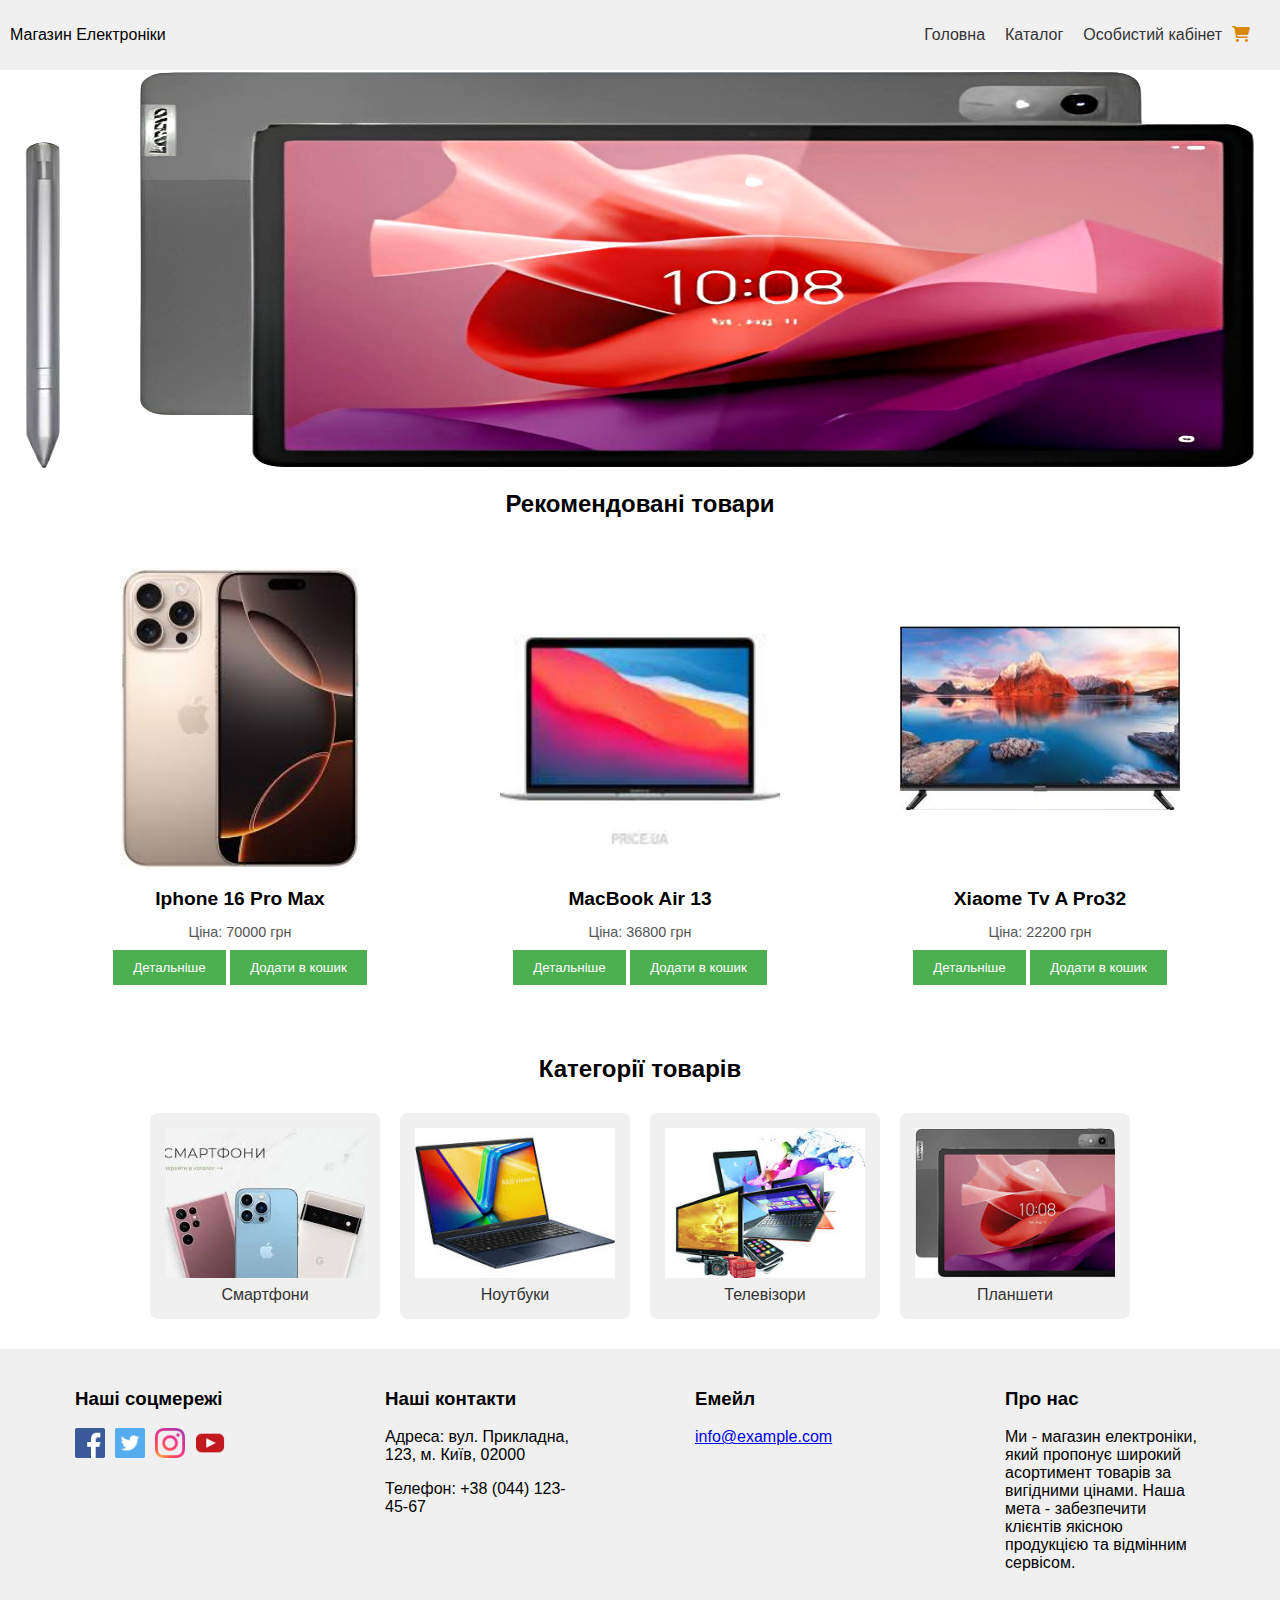
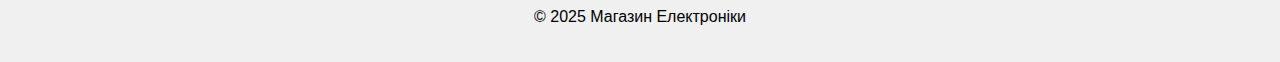
<file: index.html>
<!DOCTYPE html>
<html lang="uk">
<head>
    <meta charset="UTF-8">
    <meta name="viewport" content="width=device-width, initial-scale=1.0">
    <link rel="stylesheet" href="https://cdnjs.cloudflare.com/ajax/libs/font-awesome/6.0.0/css/all.min.css" integrity="sha512-9usAa10IRO0HhonpyAIVpjrylPvoDwiPUiKdWk5t3PyolY1cOd4DSE0Ga+ri4AuTroPR5aQvXU9xC6qOPnzFeg==" crossorigin="anonymous" referrerpolicy="no-referrer" />
    <title>Головна сторінка</title>
    <link rel="stylesheet" href="style.css">
</head>
<body>
    <header>
        <nav>
            <div class="logo">Магазин Електроніки</div>
            <div class="menu-toggle">&#9776;</div>
            <ul class="nav-links">
                <li><a href="index.html">Головна</a></li>
                <li><a href="catalog.html">Каталог</a></li>
                <li><a href="profile.html">Особистий кабінет</a></li>
                
              
                <a href="cart.html">
                    <i class="fas fa-shopping-cart"></i>
                </a>
            </ul>
           
        </nav>
        
    </header>
    <main>
        <section class="slider">
 <div class="slider-item">
                <picture>
                    <source srcset="images/lenov.jpg" media="(min-width: 1200px)">
                    <source srcset="images/lenov.jpg" media="(min-width: 768px)">
                    <img src="images/lenov.jpg" alt="Слайд 1">
                </picture>
            </div>
            <div class="slider-item">
                <picture>
                    <source srcset="images/slide2-large.jpg" media="(min-width: 1200px)">
                    <source srcset="images/slide2-medium.jpg" media="(min-width: 768px)">
                    <img src="images/slide2-small.jpg" alt="Слайд 2">
                </picture>
            </div>
            <div class="slider-item">
                <picture>
                    <source srcset="images/slide3-large.jpg" media="(min-width: 1200px)">
                    <source srcset="images/slide3-medium.jpg" media="(min-width: 768px)">
                    <img src="images/slide3-small.jpg" alt="Слайд 3">
                </picture>
            </div>
        </section>
        <section class="featured-products">
            <h2>Рекомендовані товари</h2>
            <div id="recommended-products" class="product-list"></div>
        </section>
        <div class="category-list">
            <h2>Категорії товарів</h2>
            <div class="category-items">
                <a href="catalog.html?category=smartphone">
                    <img src="images/smartphone-category.jpg" alt="Смартфони">
                    <span>Смартфони</span>
                </a>
                <a href="catalog.html?category=laptop">
                    <img src="images/laptop-category.jpg" alt="Ноутбуки">
                    <span>Ноутбуки</span>
                </a>
                <a href="catalog.html?category=tv">
                    <img src="images/tv-category.jpg" alt="Телевізори">
                    <span>Телевізори</span>
                </a>
                <a href="catalog.html?category=tvs">
                    <img src="images/lenovo.jpg" alt="Планшет">
                    <span>Планшети</span>
                </a>
            </div>
        </div>
        <div id="product-details" class="product-details-modal">
            <div class="product-details-content">
                <span class="close-details">&times;</span>
                <div id="product-details-content-inner"></div>
            </div>
        </div>
    </main>
    <footer>
        <div class="footer-content">
            <div class="footer-section">
                <h3>Наші соцмережі</h3>
                <ul class="social-icons">
                    <li><a href="#"><img src="images/facebook.webp" alt="Facebook"></a></li>
                    <li><a href="#"><img src="images/twitter.webp" alt="Twitter"></a></li>
                    <li><a href="#"><img src="images/instagram.webp" alt="Instagram"></a></li>
                    <li><a href="#"><img src="images/youtube.webp" alt="YouTube"></a></li>
                </ul>
            </div>
            <div class="footer-section">
                <h3>Наші контакти</h3>
                <p>Адреса: вул. Прикладна, 123, м. Київ, 02000</p>
                <p>Телефон: +38 (044) 123-45-67</p>
            </div>
            <div class="footer-section">
                <h3>Емейл</h3>
                <p><a href="mailto:info@example.com">info@example.com</a></p>
            </div>
            <div class="footer-section">
                <h3>Про нас</h3>
                <p>Ми - магазин електроніки, який пропонує широкий асортимент товарів за вигідними цінами. Наша мета - забезпечити клієнтів якісною продукцією та відмінним сервісом.</p>
            </div>
        </div>
        <p>&copy; 2025 Магазин Електроніки</p>
    </footer>
    <script src="script.js"></script>
</body>
</html>
</file>
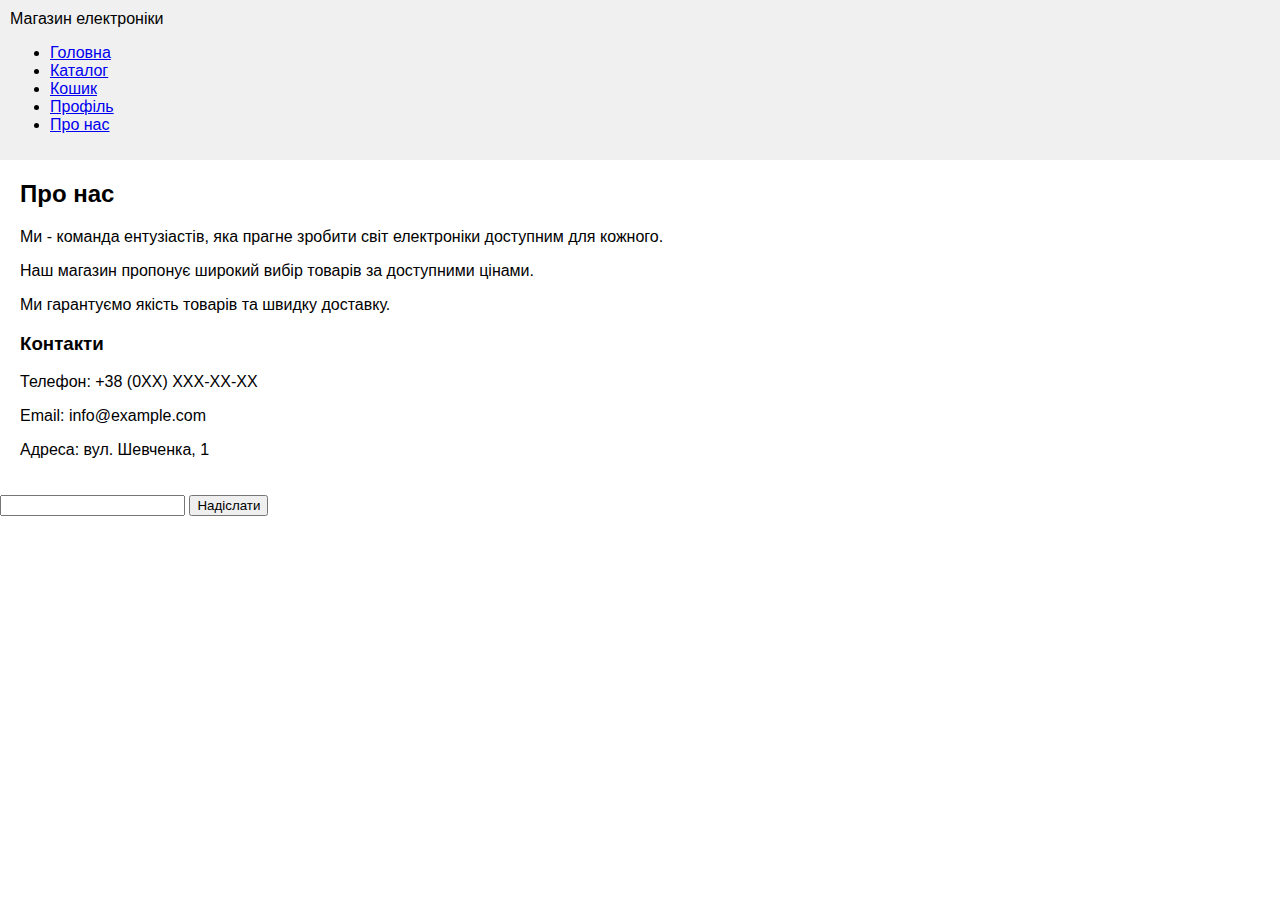
<file: about.html>
<!DOCTYPE html>
<html lang="uk">
<head>
    <meta charset="UTF-8">
    <meta name="viewport" content="width=device-width, initial-scale=1.0">
    <title>Про нас</title>
    <link rel="stylesheet" href="style.css">
</head>
<body>
    <header>
        <div class="logo">Магазин електроніки</div>
        <nav>
            <ul>
                <li><a href="index.html">Головна</a></li>
                <li><a href="catalog.html">Каталог</a></li>
                <li><a href="cart.html">Кошик</a></li>
                <li><a href="profile.html">Профіль</a></li>
                <li><a href="#">Про нас</a></li>
            </ul>
        </nav>
    </header>

    <main>
        <h2>Про нас</h2>
        <p>Ми - команда ентузіастів, яка прагне зробити світ електроніки доступним для кожного.</p>
        <p>Наш магазин пропонує широкий вибір товарів за доступними цінами.</p>
        <p>Ми гарантуємо якість товарів та швидку доставку.</p>

        <h3>Контакти</h3>
        <p>Телефон: +38 (0XX) XXX-XX-XX</p>
        <p>Email: info@example.com</p>
        <p>Адреса: вул. Шевченка, 1</p>
    </main>

    <div id="chat-container">
        <div id="chat-messages">
            </div>
        <input type="text" id="chat-input">
        <button id="send-message">Надіслати</button>
    </div>

    <script src="script.js"></script>
</body>
</html>
</file>
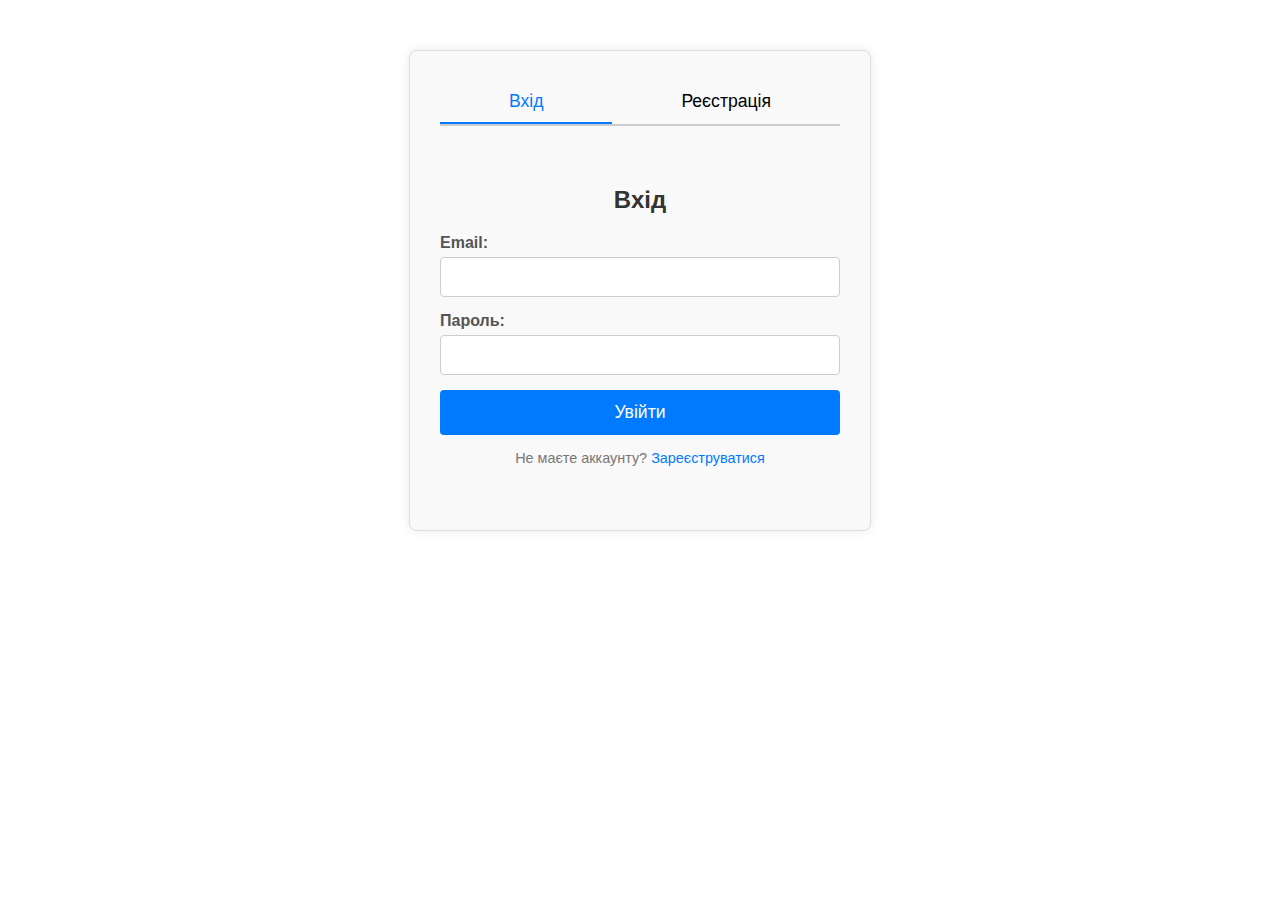
<file: auth.html>
<!DOCTYPE html>
<html lang="uk">
<head>
    <meta charset="UTF-8">
    <meta name="viewport" content="width=device-width, initial-scale=1.0">
    <title>Вхід / Реєстрація</title>
    <link rel="stylesheet" href="style.css">
    <link rel="stylesheet" href="auth.css">
</head>
<body>
    <div class="auth-container">
        <div class="auth-tabs">
            <button id="login-tab" class="active">Вхід</button>
            <button id="register-tab">Реєстрація</button>
        </div>

        <div class="auth-forms">
            <form id="login-form" class="active">
                <h2>Вхід</h2>
                <div class="form-group">
                    <label for="login-email">Email:</label>
                    <input type="email" id="login-email" name="login-email" required>
                </div>
                <div class="form-group">
                    <label for="login-password">Пароль:</label>
                    <input type="password" id="login-password" name="login-password" required>
                </div>
                <button type="submit" class="submit-button">Увійти</button>
                <p class="switch-link">Не маєте аккаунту? <a href="#" data-tab="register">Зареєструватися</a></p>
            </form>

            <form id="registration-form">
                <h2>Реєстрація</h2>
                <div class="form-group">
                    <label for="register-name">Ім'я:</label>
                    <input type="text" id="register-name" name="register-name" required>
                </div>
                <div class="form-group">
                    <label for="register-email">Email:</label>
                    <input type="email" id="register-email" name="register-email" required>
                </div>
                <div class="form-group">
                    <label for="register-password">Пароль:</label>
                    <input type="password" id="register-password" name="register-password" required>
                </div>
                <div class="form-group">
                    <label for="register-confirm-password">Підтвердіть пароль:</label>
                    <input type="password" id="register-confirm-password" name="register-confirm-password" required>
                    <div id="password-match-error" class="error-message" style="display: none; color: red;">Паролі не співпадають</div>
                </div>
                <button type="submit" class="submit-button">Зареєструватися</button>
                <p class="switch-link">Вже маєте аккаунт? <a href="#" data-tab="login">Увійти</a></p>
            </form>
        </div>
    </div>

    <script src="auth.js"></script>
</body>
</html>
</file>
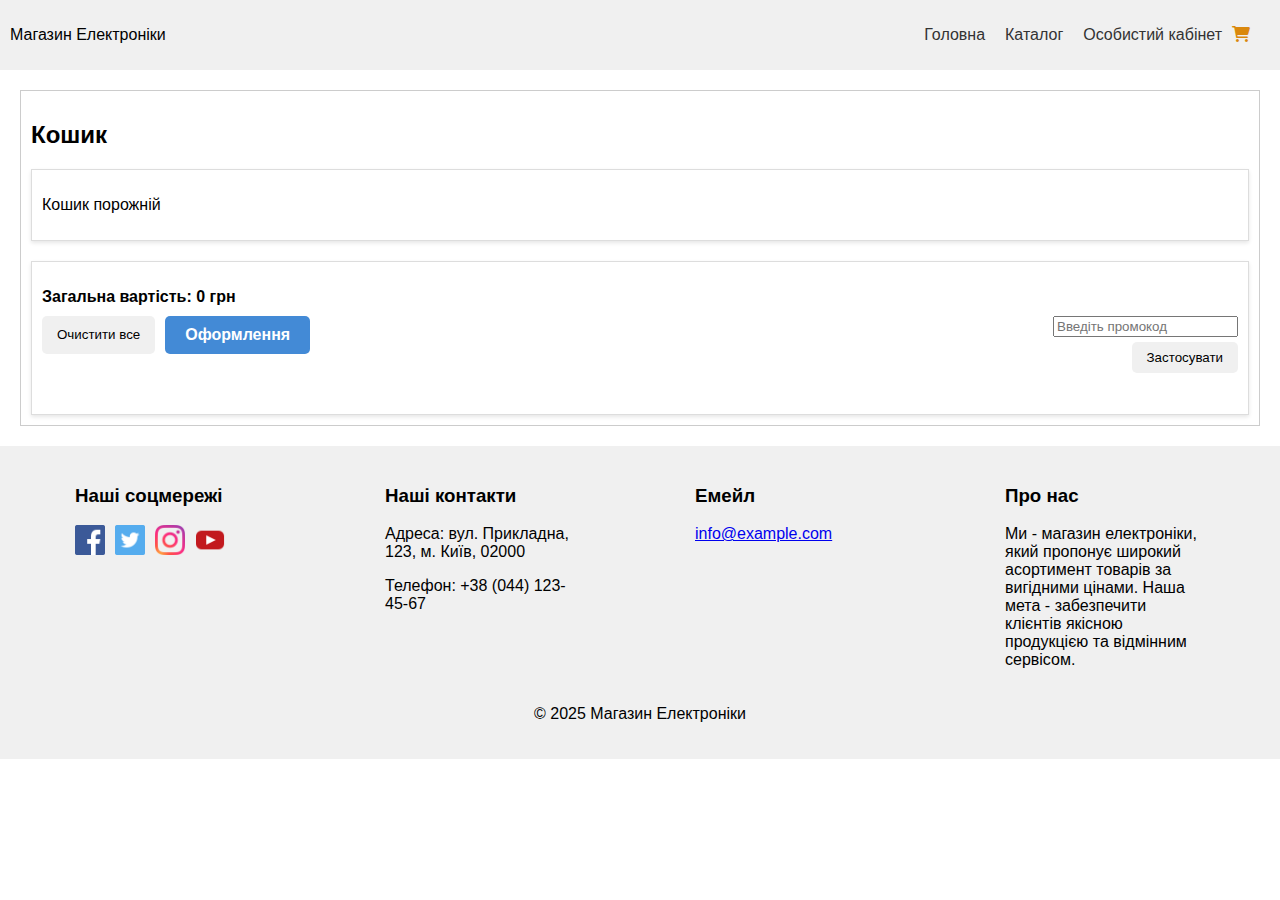
<file: cart.html>
<!DOCTYPE html>
<html lang="uk">
<head>
    <meta charset="UTF-8">
    <meta name="viewport" content="width=device-width, initial-scale=1.0">

    <title>Кошик</title>
    <link rel="stylesheet" href="style.css">  
    <link rel="stylesheet" href="https://cdnjs.cloudflare.com/ajax/libs/font-awesome/6.0.0/css/all.min.css" integrity="sha512-9usAa10IRO0HhonpyAIVpjrylPvoDwiPUiKdWk5t3PyolY1cOd4DSE0Ga+ri4AuTroPR5aQvXU9xC6qOPnzFeg==" crossorigin="anonymous" referrerpolicy="no-referrer" />

</head>
<body>
    <header>
        <nav>
            <div class="logo">Магазин Електроніки</div>
            <div class="menu-toggle">&#9776;</div>
            <ul class="nav-links">
                <li><a href="index.html">Головна</a></li>
                <li><a href="catalog.html">Каталог</a></li>
            
                <li><a href="profile.html">Особистий кабінет</a></li>
                <a href="cart.html">
                    <i class="fas fa-shopping-cart"></i>
                </a>
            </ul>
        </nav>
    </header>

    <main>
        <section class="cart">
            <h2>Кошик</h2>
            <div class="cart-items">
            </div>
        
            <div class="cart-total">
                <p>Загальна вартість: <span id="total-price">0</span> грн</p>
                <div style="display: flex; justify-content: space-between; align-items: flex-start;">
                    <div style="display: flex;">
                        <button class="clear-cart">Очистити все</button>
                        <a href="checkout.html" class="checkout checkout-button">Оформлення</a>
                    </div>
                    <div class="promo-code">
                        <input type="text" id="promo-code-input" placeholder="Введіть промокод">
                        <button id="apply-promo-code">Застосувати</button>
                        <p id="promo-code-message"></p>
                    </div>
                </div>
            </div>
        </section>
    </main>

    <footer>
        <div class="footer-content">
            <div class="footer-section">
                <h3>Наші соцмережі</h3>
                <ul class="social-icons">
                    <li><a href="#"><img src="images/facebook.webp" alt="Facebook"></a></li>
                    <li><a href="#"><img src="images/twitter.webp" alt="Twitter"></a></li>
                    <li><a href="#"><img src="images/instagram.webp" alt="Instagram"></a></li>
                    <li><a href="#"><img src="images/youtube.webp" alt="YouTube"></a></li>
                </ul>
            </div>
            <div class="footer-section">
                <h3>Наші контакти</h3>
                <p>Адреса: вул. Прикладна, 123, м. Київ, 02000</p>
                <p>Телефон: +38 (044) 123-45-67</p>
            </div>
            <div class="footer-section">
                <h3>Емейл</h3>
                <p><a href="mailto:info@example.com">info@example.com</a></p>
            </div>
            <div class="footer-section">
                <h3>Про нас</h3>
                <p>Ми - магазин електроніки, який пропонує широкий асортимент товарів за вигідними цінами. Наша мета - забезпечити клієнтів якісною продукцією та відмінним сервісом.</p>
            </div>
        </div>
        <p>&copy; 2025 Магазин Електроніки</p>
    </footer>


    <script src="cart.js"></script>
</body>
</html>
</file>
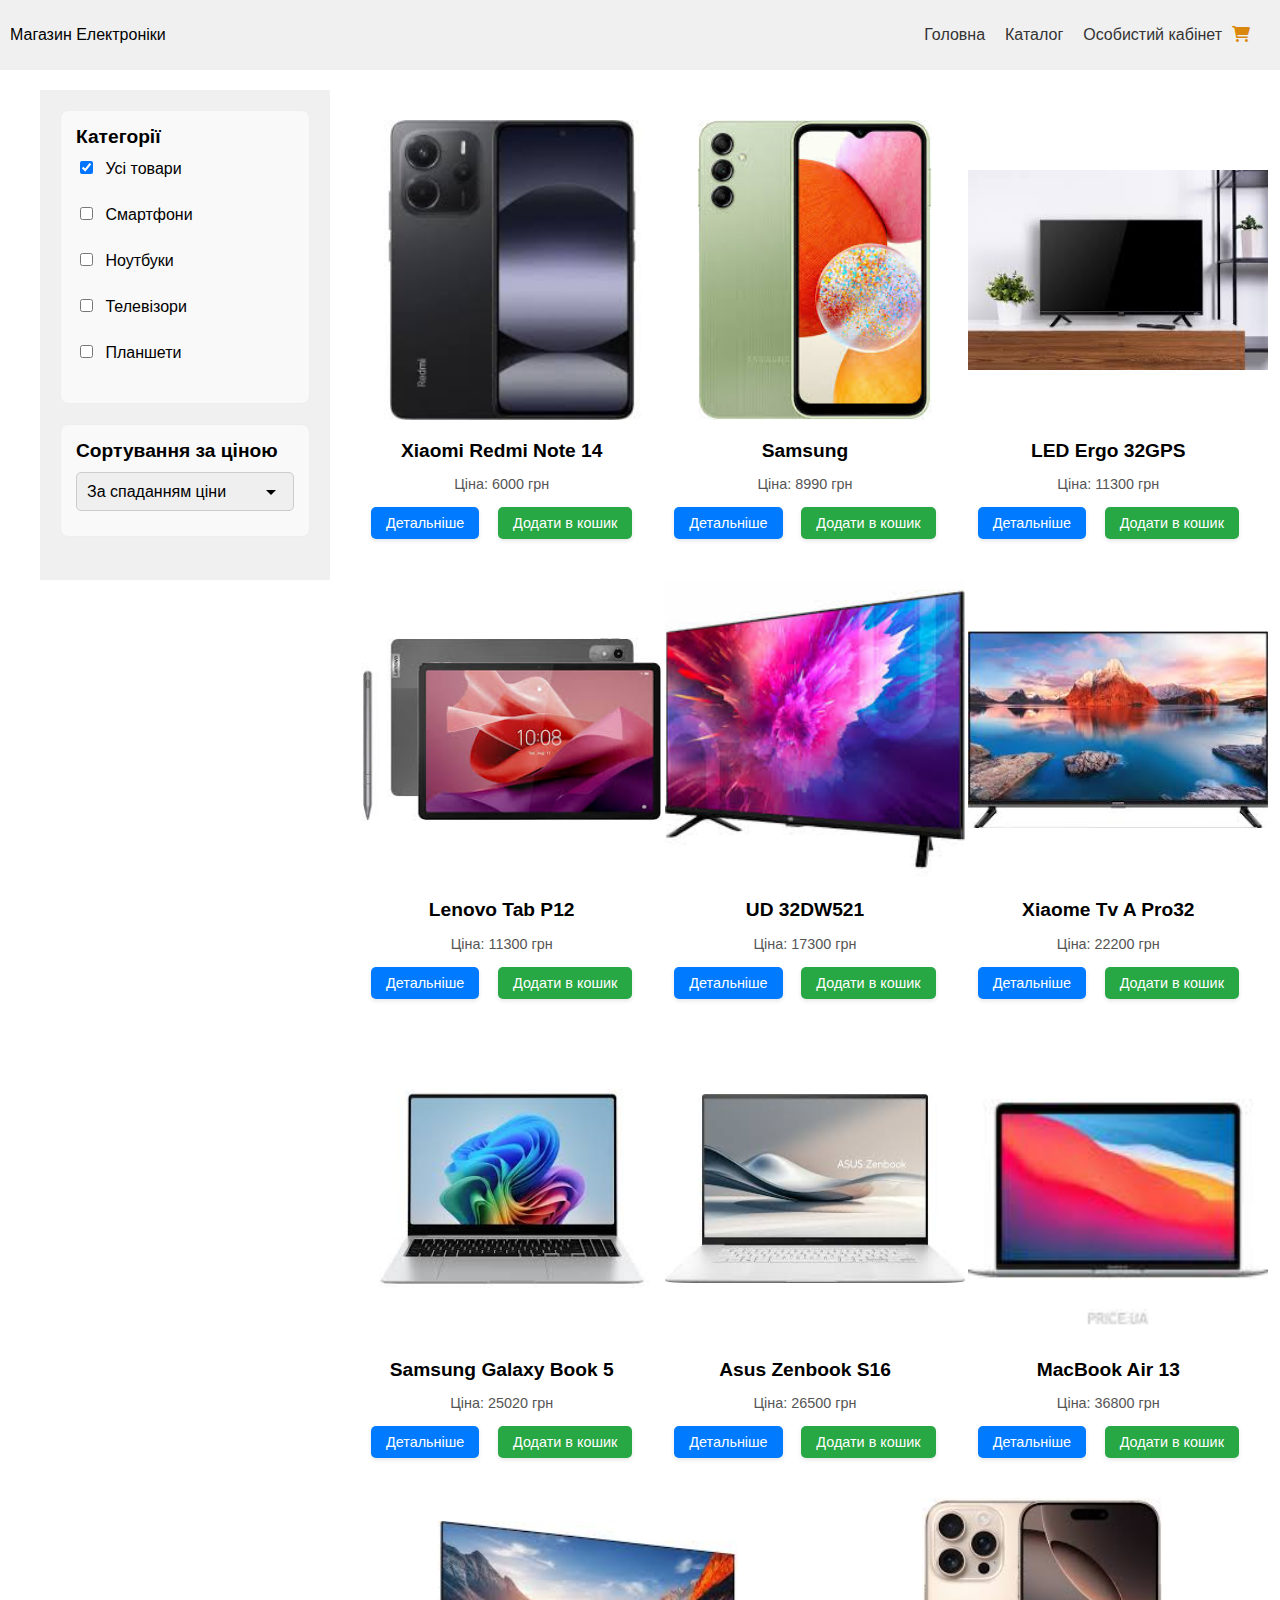
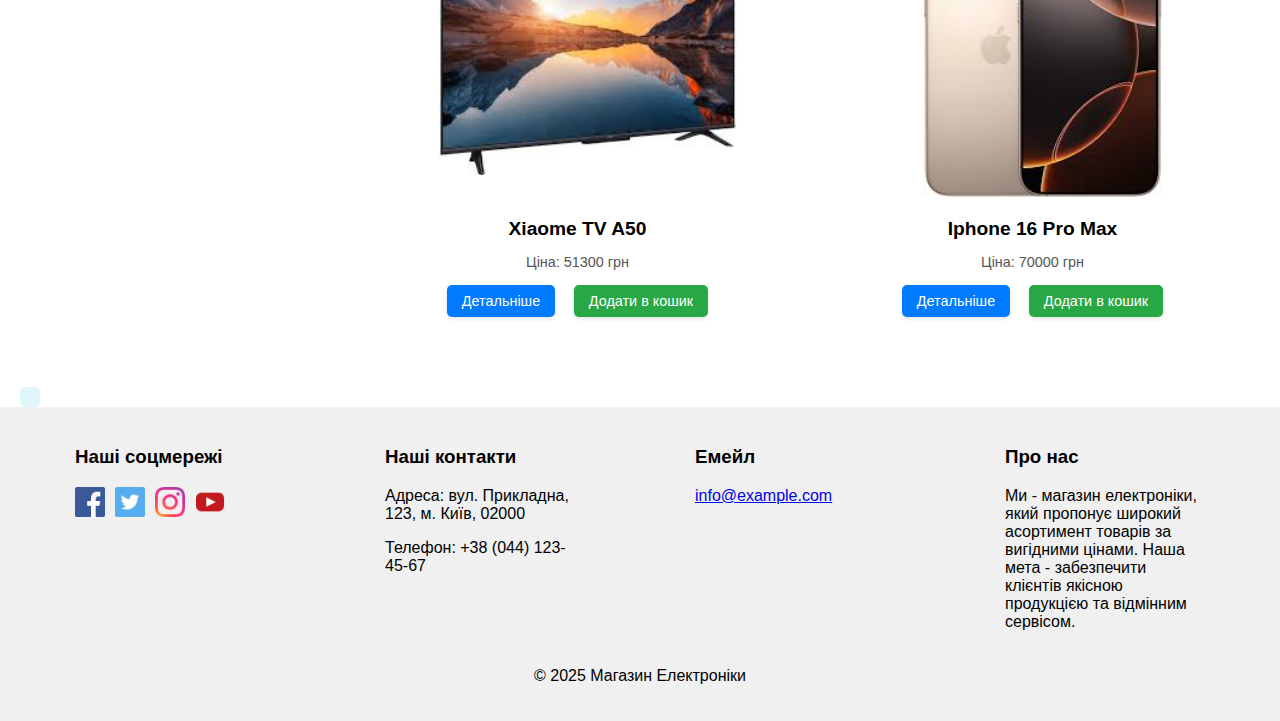
<file: catalog.html>
<!DOCTYPE html>
<html lang="uk">
<head>
    <meta charset="UTF-8">
    <meta name="viewport" content="width=device-width, initial-scale=1.0">
    <title>Каталог товарів</title>
    <link rel="stylesheet" href="style.css"> 
    <link rel="stylesheet" href="https://cdnjs.cloudflare.com/ajax/libs/font-awesome/6.0.0/css/all.min.css" integrity="sha512-9usAa10IRO0HhonpyAIVpjrylPvoDwiPUiKdWk5t3PyolY1cOd4DSE0Ga+ri4AuTroPR5aQvXU9xC6qOPnzFeg==" crossorigin="anonymous" referrerpolicy="no-referrer" />

</head>
<body>
    <header>
        <nav>
            <div class="logo">Магазин Електроніки</div>
            <div class="menu-toggle">&#9776;</div>
            <ul class="nav-links">
                <li><a href="index.html">Головна</a></li>
                <li><a href="catalog.html">Каталог</a></li>
                <li><a href="profile.html">Особистий кабінет</a></li>
                <a href="cart.html">
                    <i class="fas fa-shopping-cart"></i>
                </a>
            </ul>
        </nav>
    </header>
    <main>
        <div class="container">
            <div class="filter-toggle">
                <span>&#9776; Фільтри</span>
            </div>
            <aside class="sidebar hidden-sidebar">
                <div class="filter-section">
                    <h3>Категорії</h3>
                    <div class="category-filter">
                        <label>
                            <input type="checkbox" name="category" value="all" checked> Усі товари
                        </label><br>
                        <label>
                            <input type="checkbox" name="category" value="smartphone"> Смартфони
                        </label><br>
                        <label>
                            <input type="checkbox" name="category" value="laptop"> Ноутбуки
                        </label><br>
                        <label>
                            <input type="checkbox" name="category" value="tv"> Телевізори
                        </label><br>
                         <label>
                            <input type="checkbox" name="category" value="tvs"> Планшети
                        </label><br>
                    </div>
                </div>
                <div class="filter-section">
                    <h3>Сортування за ціною</h3>
                    <select id="price-sort">
                        <option value="asc">За спаданням ціни</option>
                        <option value="desc">За зростанням ціни</option>
                    </select>
                </div>
            </aside>
            <div id="categories-under-filter" class="category-list under-filter">
            </div>
            <main class="product-list"></main>
        </div>
        
        <div id="product-details" class="modal">
            <div class="modal-content">
                <span class="close-details">&times;</span>
                <div id="product-details-content">
                </div>
            </div>
        </div>

        <div id="message" class="message"></div>
    </main>

    <footer>
        <div class="footer-content">
            <div class="footer-section">
                <h3>Наші соцмережі</h3>
                <ul class="social-icons">
                    <li><a href="#"><img src="images/facebook.webp" alt="Facebook"></a></li>
                    <li><a href="#"><img src="images/twitter.webp" alt="Twitter"></a></li>
                    <li><a href="#"><img src="images/instagram.webp" alt="Instagram"></a></li>
                    <li><a href="#"><img src="images/youtube.webp" alt="YouTube"></a></li>
                </ul>
            </div>
            <div class="footer-section">
                <h3>Наші контакти</h3>
                <p>Адреса: вул. Прикладна, 123, м. Київ, 02000</p>
                <p>Телефон: +38 (044) 123-45-67</p>
            </div>
            <div class="footer-section">
                <h3>Емейл</h3>
                <p><a href="mailto:info@example.com">info@example.com</a></p>
            </div>
            <div class="footer-section">
                <h3>Про нас</h3>
                <p>Ми - магазин електроніки, який пропонує широкий асортимент товарів за вигідними цінами. Наша мета - забезпечити клієнтів якісною продукцією та відмінним сервісом.</p>
            </div>
        </div>
        <p>&copy; 2025 Магазин Електроніки</p>
    </footer>

    <script src="catalog.js"></script>
</body>
</html>
</file>
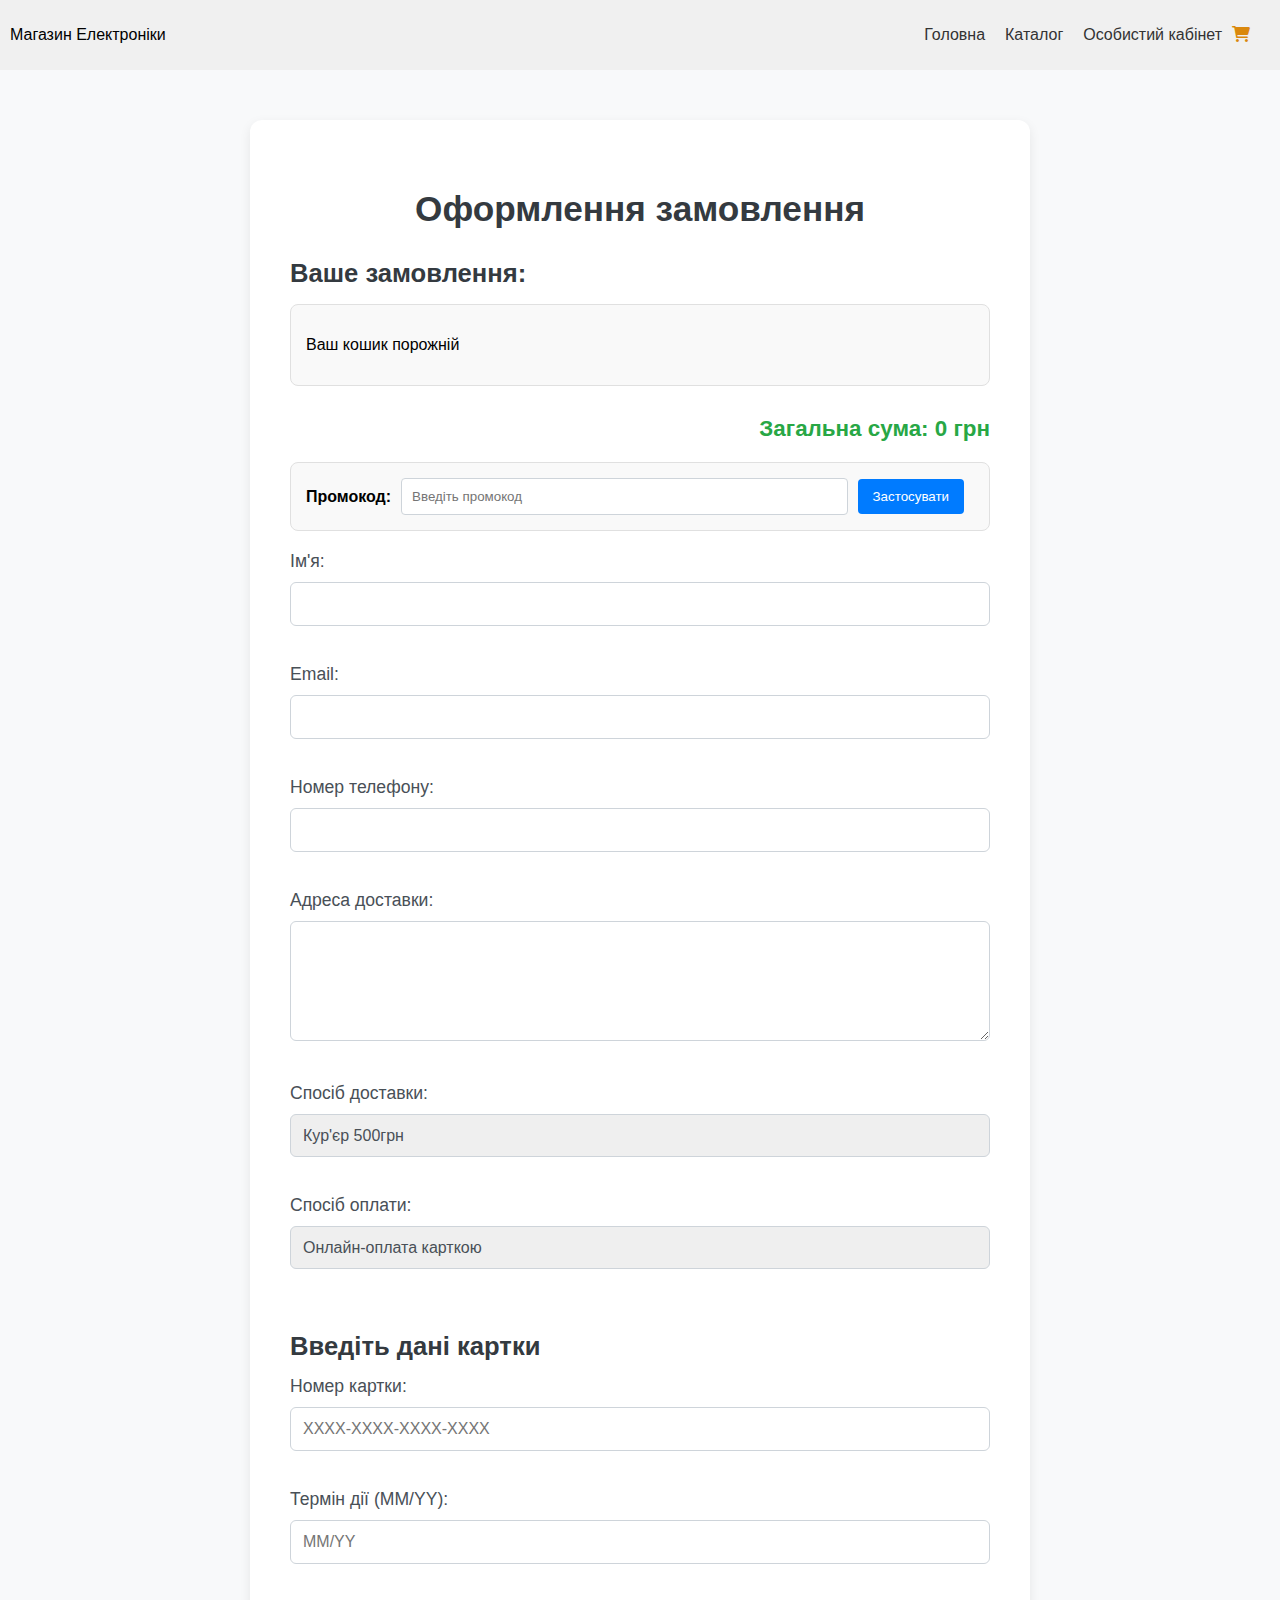
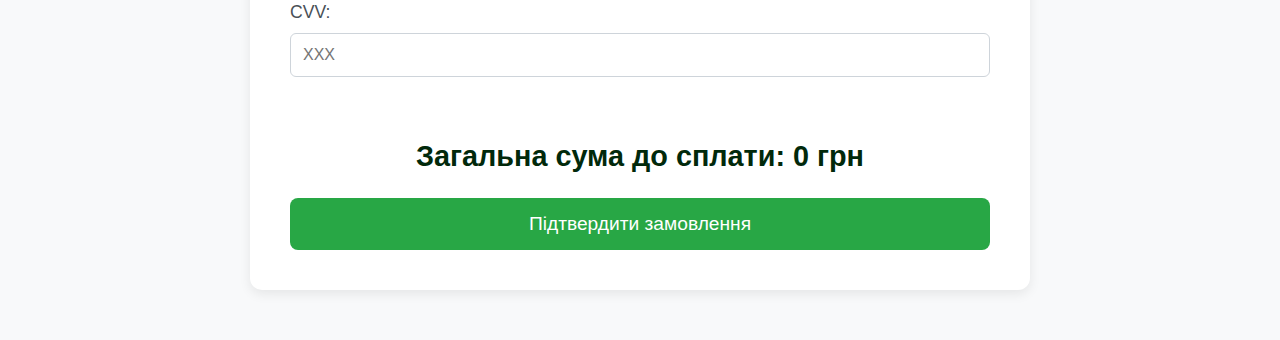
<file: checkout.html>
<!DOCTYPE html>
<html lang="uk">
<head>
    <meta charset="UTF-8">
    <meta name="viewport" content="width=device-width, initial-scale=1.0">
    <title>Оформлення замовлення</title>
    <link rel="stylesheet" href="style.css">
    <link rel="stylesheet" href="check.css">
    <link rel="stylesheet" href="https://cdnjs.cloudflare.com/ajax/libs/font-awesome/6.0.0/css/all.min.css" integrity="sha512-9usAa10IRO0HhonpyAIVpjrylPvoDwiPUiKdWk5t3PyolY1cOd4DSE0Ga+ri4AuTroPR5aQvXU9xC6qOPnzFeg==" crossorigin="anonymous" referrerpolicy="no-referrer" />

</head>
<body>
    <header>
        <nav>
            <div class="logo">Магазин Електроніки</div>
            <div class="menu-toggle">&#9776;</div>
            <ul class="nav-links">
                <li><a href="index.html">Головна</a></li>
                <li><a href="catalog.html">Каталог</a></li>
                <li><a href="profile.html">Особистий кабінет</a></li>
                <a href="cart.html">
                    <i class="fas fa-shopping-cart"></i>
                </a>
            </ul>
        </nav>
    </header>
    <div class="con-main">
        <main>
            <h2>Оформлення замовлення</h2>
    
            <h3>Ваше замовлення:</h3>
            <ul id="checkout-cart-items">
                </ul>
    
            <div class="checkout-total">
                Загальна сума: <span id="checkout-total-price">0</span> грн
                <div id="checkout-promo-code-message" style="font-size: 0.9em; margin-top: 5px;"></div>
            </div>
    
            <div class="checkout-promo-code-container">
                <label for="checkout-promo-code-input">Промокод:</label>
                <input type="text" id="checkout-promo-code-input" placeholder="Введіть промокод">
                <button id="apply-checkout-promo-code">Застосувати</button>
                <div id="checkout-promo-code-status" style="margin-top: 5px; font-size: 0.9em;"></div>
            </div>
    
            <form id="checkout-form">
                <label for="name">Ім'я:</label>
                <input type="text" id="name" name="name" required><br><br>
    
                <label for="email">Email:</label>
                <input type="email" id="email" name="email" required><br><br>
    
                <label for="phone">Номер телефону:</label>
                <input type="tel" id="phone" name="phone" required><br><br>
    
                <label for="address">Адреса доставки:</label>
                <textarea id="address" name="address" required></textarea><br><br>
    
                <label for="delivery">Спосіб доставки:</label>
                <select id="delivery" name="delivery">
                    <option value="courier">Кур'єр 500грн </option>
                    <option value="post">Пошта 100грн</option>
                    <option value="pickup">Самовивіз</option>
                </select><br><br>
    
                <label for="payment">Спосіб оплати:</label>
                <select id="payment" name="payment">
                    <option value="card">Онлайн-оплата карткою</option>
                    <option value="cash">Готівка при отриманні</option>
                </select><br><br>
                <div id="card-details" style="display: none;">
                    <h3>Введіть дані картки</h3>
                    <label for="card-number">Номер картки:</label>
                    <input type="text" id="card-number" name="card-number" placeholder="XXXX-XXXX-XXXX-XXXX"><br><br>
    
                    <label for="card-expiry">Термін дії (MM/YY):</label>
                    <input type="text" id="card-expiry" name="card-expiry" placeholder="MM/YY"><br><br>
    
                    <label for="card-cvv">CVV:</label>
                    <input type="text" id="card-cvv" name="card-cvv" placeholder="XXX"><br><br>
                </div>

                <div class="checkout-total-payment">
                    Загальна сума до сплати: <span id="total-payment">0</span> 
                </div>

                <button type="submit">Підтвердити замовлення</button>
            </form>
        </main>
    </div>
   
    <script src="checkount.js"></script>
</body>
</html>
</file>
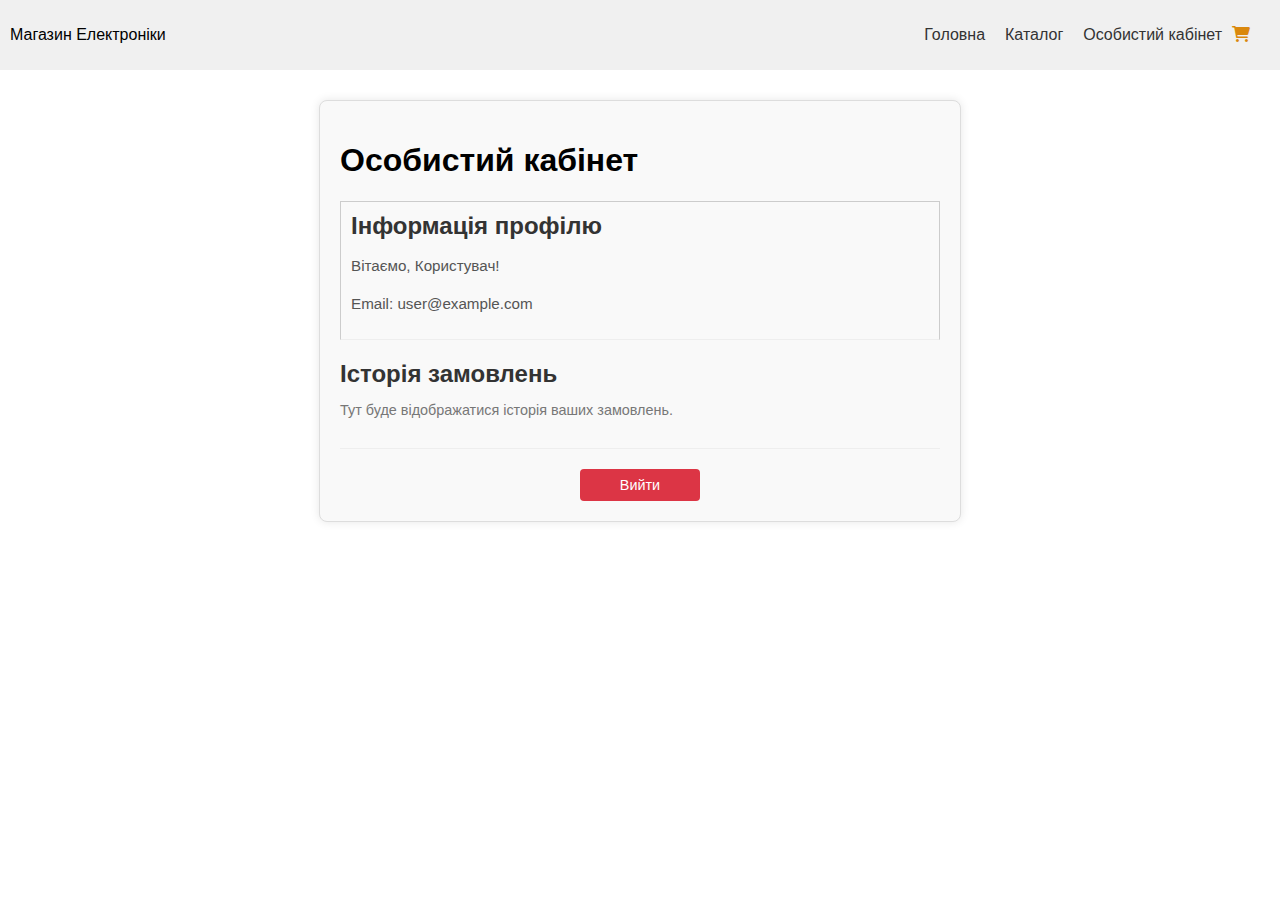
<file: profile.html>
<!DOCTYPE html>
<html lang="uk">
<head>
    <meta charset="UTF-8">
    <meta name="viewport" content="width=device-width, initial-scale=1.0">
    <title>Особистий кабінет</title>
    <link rel="stylesheet" href="style.css">
    <link rel="stylesheet" href="profile.css">
    <link rel="stylesheet" href="https://cdnjs.cloudflare.com/ajax/libs/font-awesome/6.0.0/css/all.min.css" integrity="sha512-9usAa10IRO0HhonpyAIVpjrylPvoDwiPUiKdWk5t3PyolY1cOd4DSE0Ga+ri4AuTroPR5aQvXU9xC6qOPnzFeg==" crossorigin="anonymous" referrerpolicy="no-referrer" />

</head>
<body>
    <header>
        <nav>
            <div class="logo">Магазин Електроніки</div>
            <div class="menu-toggle">&#9776;</div>
            <ul class="nav-links">
                <li><a href="index.html">Головна</a></li>
                <li><a href="catalog.html">Каталог</a></li>
            
                <li><a href="profile.html">Особистий кабінет</a></li>
                <a href="cart.html">
                    <i class="fas fa-shopping-cart"></i>
                </a>
            </ul>
        </nav>
    </header>
    <div class="profile-container">
        <h1>Особистий кабінет</h1>
        <div class="profile-info">
            <h2>Інформація профілю</h2>
            <p>Вітаємо, <span id="user-name">Користувач</span>!</p>
            <p>Email: <span id="user-email">user@example.com</span></p>
        </div>

        <div class="order-history">
            <h2>Історія замовлень</h2>
            <p>Тут буде відображатися історія ваших замовлень.</p>
            </div>

        <button id="logout-button" class="logout-button">Вийти</button>
    </div>

    <script src="profile.js"></script>
   
</body>
</html>
</file>
<file: style.css>
/* Базові стилі */
body {
    font-family: sans-serif;
    margin: 0;
    padding: 0;
    
}

header {
    background-color: #f0f0f0;
    padding: 10px;
   
}

nav {
    display: flex;
    justify-content: space-between;
    align-items: center;
     
    
}

.nav-links {
    list-style: none;
    display: flex;
}

.nav-links li {
    margin-left: 20px;
}

.nav-links a {
    text-decoration: none;
    color: #333;
}

main {
    padding: 20px;
 padding-top: 0;
}

footer {
    background-color: #f0f0f0;
    padding: 10px;
    text-align: center;
}

/* Стилі для слайдера */
.slider {
    position: relative;
    width: 100%;
    height: 400px;
    overflow: hidden;
}

.slider-item {
    position: absolute;
    top: 0;
    left: 0;
    width: 100%;
    height: 100%;
    opacity: 0;
    transition: opacity 1s ease-in-out;
}

.slider-item.active {
    opacity: 1;
}

.slider-item picture img {
    width: 100%;
    height: 100%;
  
    filter: brightness(1.1) contrast(1.1); /* Додаємо фільтри */
}

/* Стилі для рекомендованих товарів */
.featured-products {
    margin-top: 20px;
}

.product-list {
    display: flex;
    justify-content: space-around;
    flex-wrap: wrap;
}

.product-item {
    width: 300px;
    margin-bottom: 20px;
    text-align: center;
}



.product-item img {
    width: 300px;
    height: 300px;
    object-fit: cover;
}
.product-item button {
    background-color: #4CAF50;
    color: white;
    padding: 10px 20px;
    border: none;
    cursor: pointer;
}

/* Стилі для повідомлення про додавання в кошик */
.added-to-cart-message {
    position: fixed;
    top: 20px;
    right: 20px;
    background-color: #e0f7fa;
    padding: 10px;
    border-radius: 5px;
}

/* Стилі для кошика */
/* Додайте ваші стилі CSS тут */

/* Приклад стилів для кошика */

.cart {
    border: 1px solid #ccc;
    padding: 10px;
    margin-top: 20px;
}

.cart-items {
    margin-bottom: 10px;
}

.cart-item {
    display: flex;
    justify-content: space-between;
    margin-bottom: 5px;
}

.cart-item button {
    background-color: #f00;
    color: #fff;
    border: none;
    padding: 5px 10px;
    cursor: pointer;
}

/* Приклад стилів для модального вікна */
.modal {
    display: none;
    position: fixed;
    z-index: 1;
    left: 0;
    top: 0;
    width: 100%;
    height: 100%;
    overflow: auto;
    background-color: rgba(0, 0, 0, 0.4);
}


.modal-content {
    background-color: #fff;
    margin: 1% auto; /* Центрування по вертикалі та горизонталі */
    padding: 30px;
    border: 1px solid #888;
    width: 80%; /* Можете налаштувати ширину */
    max-width: 600px; /* Максимальна ширина */
    border-radius: 8px; /* Заокруглені кути */
    box-shadow: 0 4px 8px rgba(0, 0, 0, 0.2); /* Легка тінь */
    position: relative; 
}
 
.modal-content h2{
    font-size: 2em;
    margin-top: 0;
    margin-bottom: 15px;
    color: #333;
    text-align: center;
}
.modal-content img{
    max-width: 100%;
    height: auto;
    display: block;
    margin: 20px auto;
    border-radius: 4px;
    box-shadow: 0 2px 4px rgba(0, 0, 0, 0.1);
}
.modal-content p{
    font-size: 1.1em;
    line-height: 1.6;
    color: #555;
    margin-bottom: 20px;
}

.modal-content .add-to-cart-modal {
    background-color: #2ecc71; /* Зелений колір кнопки */
    color: white;
    padding: 12px 25px;
    border: none;
    border-radius: 6px;
    cursor: pointer;
    font-size: 1.1em;
    transition: background-color 0.3s ease;
    display: block;
    margin: 20px auto 0; /* Розташування по центру */
    text-align: center;
    width: fit-content; /* Або задайте фіксовану ширину */
}


.close-details {
    color: #aaa;
    float: right;
    font-size: 28px;
    font-weight: bold;
}

.close-details:hover,
.close-details:focus {
    color: black;
    text-decoration: none;
    cursor: pointer;
}

/* Приклад стилів для повідомлень */
.message {
    position: fixed;
   
    background-color: #e0f7fa;
    padding: 10px;
    border-radius: 5px;
}

/* Стилі для сторінки каталогу */
.filters {
    display: flex;
    justify-content: space-around;
    margin-bottom: 20px;
}

.filters select {
    padding: 5px;
}

/* ... (інші стилі) ... */

/* Стилі для категорій товарів */
/* ... (інші стилі) ... */

/* Стилі для категорій товарів */
.category-list {
    margin-top: 20px;
    text-align: center;
}

.category-items {
    display: flex;
    justify-content: center;
    flex-wrap: wrap;
}

.category-items a {
    display: flex;
    flex-direction: column;
    align-items: center;
    padding: 15px; /* Збільшуємо внутрішні відступи */
    margin: 10px;
    background-color: #f0f0f0;
    border-radius: 8px; /* Заокруглюємо кути */
    text-decoration: none;
    color: #333;
    transition: background-color 0.3s ease;
}

.category-items a img {
    width: 200px; /* Збільшуємо ширину */
    height: 150px; /* Збільшуємо висоту */
    object-fit: cover;
    margin-bottom: 8px; /* Збільшуємо відступ між зображенням та текстом */
}

.category-items a:hover {
    background-color: #ddd;
}

/* ... (інші стилі) ... */

/* ... (інші стилі) ... */

/* Стилі для детальної інформації про товар */
.product-details-modal {
    display: none;
    position: fixed;
    z-index: 1;
    left: 0;
    top: 0;
    width: 100%;
    height: 100%;
    overflow: auto;
    background-color: rgba(0, 0, 0, 0.4);
}

.product-details-content {
    background-color: #fff;
    margin: 5% auto; /* Центрування по вертикалі та горизонталі */
    padding: 30px;
    border: 1px solid #888;
    width: 80%; /* Можете налаштувати ширину */
    max-width: 600px; /* Максимальна ширина */
    border-radius: 8px; /* Заокруглені кути */
    box-shadow: 0 4px 8px rgba(0, 0, 0, 0.2); /* Легка тінь */
    position: relative; /* Для абсолютно позиціонованої кнопки закриття */
}

.product-details-content h2 {
    font-size: 2em;
    margin-top: 0;
    margin-bottom: 15px;
    color: #333;
    text-align: center;
}

.product-details-content img {
    max-width: 100%;
    height: auto;
    display: block;
    margin: 20px auto;
    border-radius: 4px;
    box-shadow: 0 2px 4px rgba(0, 0, 0, 0.1);
}

.product-details-content p {
    font-size: 1.1em;
    line-height: 1.6;
    color: #555;
    margin-bottom: 20px;
}

.product-details-content .add-to-cart-details {
    background-color: #2ecc71; /* Зелений колір кнопки */
    color: white;
    padding: 12px 25px;
    border: none;
    border-radius: 6px;
    cursor: pointer;
    font-size: 1.1em;
    transition: background-color 0.3s ease;
    display: block;
    margin: 20px auto 0; /* Розташування по центру */
    text-align: center;
    width: fit-content; /* Або задайте фіксовану ширину */
}

.product-details-content .add-to-cart-details:hover {
    background-color: #27ae60;
}

.close-details {
    color: #aaa;
    position: absolute;
    top: 0;
    right: 10px;
    font-size: 28px;
    font-weight: bold;
    cursor: pointer;
}

.close-details:hover,
.close-details:focus {
    color: #333;
    text-decoration: none;
}
/* ... (інші стилі) ... */

footer {
    background-color: #f0f0f0;
    padding: 20px;
    text-align: center;
}

.footer-content {
    display: flex;
    justify-content: space-around;
    flex-wrap: wrap;
    margin-bottom: 20px;
}

.footer-section {
    width: 200px;
    text-align: left;
}

footer ul {
    list-style: none;
    padding: 0;
}

footer li {
    margin-bottom: 5px;
}

footer {
    background-color: #f0f0f0;
    padding: 20px;
    text-align: center;
}

.footer-content {
    display: flex;
    justify-content: space-around;
    flex-wrap: wrap;
    margin-bottom: 20px;
}

.footer-section {
    width: 200px;
    text-align: left;
}

footer ul {
    list-style: none;
    padding: 0;
}

footer li {
    margin-bottom: 5px;
}

.social-icons {
    display: flex;
    justify-content: left;
}

.social-icons li {
    margin-right: 10px;
}

.social-icons img {
    width: 30px; /* Розмір логотипів */
    height: 30px;
}
#recommended-products .product-item img {
    width: 300px; /* Задайте потрібну ширину */
    height: 300px; /* Задайте потрібну висоту */
    object-fit:contain;
}
#category-filter, #price-sort {
    padding: 10px;
    border: 1px solid #ccc;
    border-radius: 5px;
    font-size: 16px;
    width: 200px;
    margin-bottom: 10px;
    appearance: none; /* Видаляє стандартні стилі браузера */
    background-image: url('data:image/svg+xml;utf8,<svg fill="black" height="24" viewBox="0 0 24 24" width="24" xmlns="http://www.w3.org/2000/svg"><path d="M7 10l5 5 5-5z"/><path d="M0 0h24v24H0z" fill="none"/></svg>'); /* Додає стрілку */
    background-repeat: no-repeat;
    background-position: right 10px top 50%;
}

#category-filter:hover, #price-sort:hover,
#category-filter:focus, #price-sort:focus {
    border-color: #007bff;
    outline: none;
}
.container {
    display: flex;
    width: 100%;
}

.sidebar {
    width: 250px;
    padding: 20px;
    background-color: #f0f0f0;
   max-height: 450px;
}

.filter-section {
    margin-bottom: 20px;
}

.filter-section h3 {
    margin-bottom: 10px;
}

#category-filter, #price-sort {
    padding: 10px;
    border: 1px solid #ccc;
    border-radius: 5px;
    font-size: 16px;
    width: 100%;
    margin-bottom: 10px;
}

.product-list {
    flex: 1;
    padding: 20px;
    display: flex;
    flex-wrap: wrap;
}

.product-item {
    width: 33.33%; /* Змінено ширину */
    padding: 10px;
    box-sizing: border-box; /* Додано властивість */
}

.product-item img {
    width: 100%;
    height: 200px;
    object-fit: contain;
}
#product-details-content img {
    max-width: 100%;
    max-height: 100%;
    object-fit: contain;
}
.featured-products .product-item img {
    width: 100%;
    height: auto;
    object-fit: contain;
    max-width: 100%;
}
.cart-items {
    border: 1px solid #ddd;
    padding: 10px;
    margin-bottom: 20px;
    box-shadow: 0 2px 4px rgba(0, 0, 0, 0.1); /* Додаємо тінь */
}

.cart-item {
    border-bottom: 1px solid #eee;
    padding: 10px;
    display: flex;
    justify-content: space-between;
    align-items: center;
    transition: background-color 0.3s ease; /* Додаємо плавний перехід */
}

.cart-item:last-child {
    border-bottom: none;
}

.cart-item:hover {
    background-color: #f9f9f9; /* Ефект при наведенні */
}

.cart-item img {
    width: 80px;
    height: 80px;
    object-fit: contain;
    margin-right: 10px;
}

.remove-from-cart,
.clear-cart,
.checkout,
#apply-promo-code {
    background-color: #f0f0f0;
    border: none;
    padding: 8px 15px;
    cursor: pointer;
    border-radius: 5px;
    transition: background-color 0.3s ease; /* Додаємо плавний перехід */
}

.remove-from-cart:hover,
.clear-cart:hover,
.checkout:hover,
#apply-promo-code:hover {
    background-color: #e0e0e0;
}

.cart-total {
    border: 1px solid #ddd;
    padding: 10px;
    box-shadow: 0 2px 4px rgba(0, 0, 0, 0.1); /* Додаємо тінь */
}

.cart-total p {
    font-weight: bold;
    margin-bottom: 10px;
}

.promo-code {
    display: flex;
    flex-direction: column;
    align-items: flex-end;
}

.promo-code input,
.promo-code button {
    margin-bottom: 5px;
}
.cart-total div div:first-child button:first-child {
    margin-right: 10px;
}

.cart-item {
    display: flex;
    align-items: center;
    justify-content: space-between;
    padding: 10px;
    border-bottom: 1px solid #ddd;
}

.cart-item img {
    width: 50px;
    height: 50px;
    object-fit: contain;
    margin-right: 10px;
}

.cart-item .quantity-container {
    display: flex;
    align-items: center;
}

.cart-item .quantity {
    display: flex;
    align-items: center;
    justify-content: center;
 
    border-radius: 5px;
    padding: 5px;
    margin-right: 10px;
}

.cart-item .quantity button {
    width: 30px;
    height: 30px;
    border: none;
    background-color: #f0f0f0;
    cursor: pointer;
    font-size: 16px;
    display: flex;
    align-items: center;
    justify-content: center;
    margin: 0 5px;
    border-radius: 5px;
    color: #333;
}

.cart-item .quantity button:hover {
    background-color: #e0e0e0;
}

.cart-item .quantity input {
    width: 40px;
    height: 30px;
    text-align: center;
    border: 1px solid #ddd;
    margin: 0 5px;
    border-radius: 5px;
}

.cart-item .remove-from-cart {
    background-color: #f44336;
    color: white;
    border: none;
    padding: 8px 16px;
    text-align: center;
    text-decoration: none;
    display: inline-block;
    font-size: 14px;
    border-radius: 5px;
    cursor: pointer;
}

.cart-item .remove-from-cart:hover {
    background-color: #d32f2f;
}

/* ... (ваш існуючий CSS-код) ... */

.quantity-input::-webkit-outer-spin-button,
.quantity-input::-webkit-inner-spin-button {
    -webkit-appearance: none;
    margin: 0;
}

.quantity-input {
    -moz-appearance: textfield;
}

.container {
    
    margin: 0 auto;
    padding: 20px;
}

.profile-info, .profile-settings {
    margin-bottom: 20px;
    padding: 10px;
    border: 1px solid #ccc;
}

#edit-profile, #logout {
    padding: 10px 20px;
    background-color: #007bff;
    color: white;
    border: none;
    cursor: pointer;
}
/* Стилі для кнопок */
/* Стилі для кнопок */
/* Стилі для кнопок */
.product-actions {
    display: flex;
    justify-content: space-around;
    margin-top: 15px;
}

.product-actions button {
    padding: 8px 12px;
    border: none;
    border-radius: 6px;
    cursor: pointer;
    font-size: 0.9em;
    transition: background-color 0.3s ease, transform 0.2s ease;
    margin: 0 5px; /* Додано невеликий відступ між кнопками */
}

.product-actions .view-details {
    background-color: #3498db;
    color: white;
    box-shadow: 0 2px 4px rgba(0, 0, 0, 0.1);
}

.product-actions .add-to-cart {
    background-color: #2ecc71;
    color: white;
    box-shadow: 0 2px 4px rgba(0, 0, 0, 0.1);
}

/* Стилі при наведенні на кнопки */
.product-actions button:hover {
    transform: translateY(-1px);
}

.product-actions .view-details:hover {
    background-color: #2980b9;
}

.product-actions .add-to-cart:hover {
    background-color: #27ae60;
}

@media (max-width: 768px) {
    .product-list {
        grid-template-columns: repeat(auto-fit, minmax(150px, 1fr));
    }

    .product-item {
        padding: 10px;
    }

    .product-actions {
        flex-direction: column;
    }

    .product-actions button {
        margin: 5px 0;
    }

    #product-details-content {
        width: 90%;
        margin: 10% auto;
    }
}


/* Медіазапити для адаптивного дизайну */
@media (max-width: 1024px) {
    .product-list {
        grid-template-columns: repeat(auto-fit, minmax(200px, 1fr));
    }
}

@media (max-width: 768px) {
    .product-list {
        grid-template-columns: repeat(auto-fit, minmax(150px, 1fr));
    }

    .product-item {
        padding: 10px;
    }

    .product-actions {
        flex-direction: column;
    }

    .product-actions button {
        margin: 5px 0;
    }

    #product-details-content {
        width: 90%;
        margin: 10% auto;
    }

    .filters {
        flex-direction: column;
        align-items: center;
    }

    .filters select {
        margin: 10px 0;
        width: 100%;
    }
}

@media (max-width: 480px) {
    .product-list {
        grid-template-columns: 1fr;
    }

    .product-item img {
        max-width: 80%;
    }

    .added-to-cart-message {
        width: 90%;
        left: 5%;
        right: 5%;
    }
}

@media (max-width: 768px) {
    .product-list {
        grid-template-columns: 1fr;
    }

    .product-item {
        padding: 10px;
    }

    nav ul {
        flex-direction: column;
        align-items: center;
    }

    nav li {
        margin: 3px;
    }

    #product-details-content {
        margin: 5% auto;
    }
}

@media (max-width: 548px) {
    .product-item h2 {
        font-size: 0.9em;
    }

    .product-item p {
        font-size: 0.8em;
    }

    .product-actions button {
        font-size: 0.8em;
    }
}


/* Ваш існуючий CSS-код */

.nav-links {
    display: none; /* Приховуємо меню за замовчуванням */
    flex-direction: column;
  
    background-color: #f0f0f0;
    margin-right: 20px;
}

.nav-links.show {
    display: flex; /* Показуємо меню при додаванні класу show */
    position: fixed; /* Фіксуємо навігацію у верхній частині екрана */
    top: 0; /* Розташовуємо у верхній частині екрана */
    left: 0; /* Розташовуємо зліва у верхній частині екрана */
    width: 100%; /* Займаємо всю ширину екрана */
    z-index: 100; /* Розташовуємо над іншими елементами */
}

@media (min-width: 549px) {
    .nav-links {
        display: flex; /* Показуємо меню на великих екранах */
        flex-direction: row;
        position: static;
        background-color: transparent;
       
    }
}

.menu-toggle {
    display: none;
    position: absolute;
    top: 10px;
    right: 15px;
    font-size: 24px;
    cursor: pointer;
}

@media (max-width: 548px) {
    .menu-toggle {
        display: block;
    }
}

/* style.css */

/* ... ваш існуючий CSS код ... */

.featured-products {
    margin-top: 20px;
    text-align: center;
}

.featured-products .product-list {
    display: flex;
    justify-content: space-around;
    flex-wrap: wrap;
}

.featured-products .product-item {
    width: 300px;
    margin-bottom: 20px;
    text-align: center;
}

.featured-products .product-item img {
    width: 300px;
    height: 300px;
    object-fit: cover;
}

.featured-products .product-item button {
    background-color: #4CAF50;
    color: white;
    padding: 10px 20px;
    border: none;
    cursor: pointer;
}
/* style.css */

/* ... ваш існуючий CSS код ... */

.featured-products .product-item .product-actions {
    display: flex; /* Або інше значення, яке ви використовуєте на десктопі */
    justify-content: space-around; /* Або інше значення */
    margin-top: 15px;
}

.featured-products .product-item .product-actions button {
    /* Базові стилі кнопок */
    background-color: #4CAF50;
    color: white;
    padding: 10px 20px;
    border: none;
    cursor: pointer;
    border-radius: 5px;
    font-size: 1em;
    transition: background-color 0.3s ease;
    flex-grow: 1; /* Змушує кнопки займати доступний простір в flex-контейнері */
    margin: 0 5px; /* Додайте невеликий відступ між кнопками на десктопі */
}

.featured-products .product-item .product-actions button:hover {
    background-color: #45a049;
}

/* Адаптивні стилі для мобільних пристроїв */
@media (max-width: 768px) {
    .featured-products .product-item .product-actions {
        display: block; /* Змінюємо на block, щоб кнопки йшли одна під одною */
    }

    .featured-products .product-item .product-actions button {
        display: block; /* Розміщуємо кнопки на окремих рядках */
        width: 100%; /* Займають всю ширину контейнера .product-item */
        padding: 12px;
        margin-bottom: 5px;
        font-size: 1.1em;
        margin: 5px 0; /* Верхній та нижній відступи для розділення кнопок */
        flex-grow: 0; /* Скасовуємо flex-grow на мобільних */
    }
}

/* Додаткові адаптивні стилі для дуже маленьких екранів (за потреби) */
@media (max-width: 480px) {
    .featured-products .product-item .product-actions button {
        font-size: 1em;
        padding: 10px;
    }
}

/* style.css */

/* style.css */

/* ... ваші існуючі стилі ... */

.sidebar .filter-section { /* Змінено селектор, щоб застосовувати стилі лише до фільтрів у sidebar */
    background-color: #f9f9f9;
    padding: 15px;
    border: 1px solid #eee;
    border-radius: 8px;
    margin-bottom: 20px; /* Додано відступ знизу між секціями фільтрів */
}

.sidebar .filter-section h3 {
    margin-top: 0;
    margin-bottom: 10px;
    font-size: 1.2em;
}

.sidebar .category-filter label {
    display: block; /* Кожна категорія на новому рядку */
    margin-bottom: 8px;
    cursor: pointer;
}

.sidebar .category-filter input[type="checkbox"] {
    margin-right: 8px;
}

/* Стилі для сортування (залишаються незмінними, але переконайтеся, що вони є) */
.sidebar .filter-section #price-sort {
    padding: 10px;
    border: 1px solid #ccc;
    border-radius: 5px;
    font-size: 16px;
    width: 100%;
    margin-bottom: 10px;
    appearance: none;
    background-image: url('data:image/svg+xml;utf8,<svg fill="black" height="24" viewBox="0 0 24 24" width="24" xmlns="http://www.w3.org/2000/svg"><path d="M7 10l5 5 5-5z"/><path d="M0 0h24v24H0z" fill="none"/></svg>');
    background-repeat: no-repeat;
    background-position: right 10px top 50%;
}

.sidebar #price-sort:hover,
.sidebar #price-sort:focus {
    border-color: #007bff;
    outline: none;
}

/* style.css */

/* ... ваші існуючі стилі ... */

.product-list {
    flex: 1; /* Щоб займав доступний простір в контейнері */
    padding: 20px;
    display: flex;
    justify-content: space-around; /* Або center, якщо хочете вирівнювання по центру */
    flex-wrap: wrap;
}

.product-item {
    width: 300px; /* Фіксована ширина, як у рекомендованих товарів */
    margin-bottom: 20px; /* Відступ між товарами по вертикалі */
    text-align: center;
}

.product-item img {
    width: 300px;
    height: 300px;
    object-fit: contain; /* Або contain, залежно від бажаного відображення */
}

.product-item h2 {
    font-size: 1.2em;
    margin-bottom: 5px;
}

.product-item p {
    font-size: 0.9em;
    color: #555;
    margin-bottom: 10px;
}

.product-actions {
    display: flex;
    justify-content: space-around;
    margin-top: 15px;
}

.product-actions button {
    padding: 8px 15px;
    border: none;
    border-radius: 5px;
    cursor: pointer;
    font-size: 0.9em;
    transition: background-color 0.3s ease;
}

.product-actions .view-details {
    background-color: #007bff;
    color: #fff;
}

.product-actions .add-to-cart {
    background-color: #28a745;
    color: #fff;
}

.product-actions button:hover {
    opacity: 0.9;
}

/* Адаптивність (можна додати медіа-запити для зміни ширини на дуже малих екранах) */
@media (max-width: 768px) {
    .product-list {
        justify-content: center; /* Вирівнювання по центру на менших екранах */
    }
}

@media (max-width: 480px) {
    .product-item {
        width: 100%; /* Займає всю ширину на дуже малих екранах */
    }

    .product-item img {
        width: 100%;
        height: auto;
        object-fit: contain;
    }
}


/* style.css */

/* ... ваші існуючі стилі ... */

.filter-toggle {
    display: none; /* Приховати за замовчуванням */
    background-color: #f0f0f0;
    color: #333;
    padding: 10px 15px;
    border: 1px solid #ccc;
    border-radius: 5px;
    cursor: pointer;
    margin-bottom: 15px;
    text-align: center;
    font-size: 1.1em;
}

/* Для екранів менше 768px (приклад брейкпойнта) */
@media (max-width: 768px) {
    .sidebar {
        width: 80%; /* Можете налаштувати ширину бічної панелі */
        position: fixed;
        top: 60px; /* Або висота вашого header */
        left: -80%; /* Приховано за межами екрана */
        bottom: 0;
        background-color: #f0f0f0;
        z-index: 10;
        overflow-y: auto;
        transition: left 0.3s ease;
        padding: 20px; /* Додайте відступи всередині бічної панелі */
        box-sizing: border-box; /* Важливо для правильного розрахунку ширини */
    }

    .sidebar.open {
        left: 0;
    }

    .filter-toggle {
        display: block; /* Показати на малих екранах */
    }

    .container {
        flex-direction: column; /* Вертикальний макет для розміщення toggle зверху */
        align-items: stretch; /* Розтягуємо елементи по ширині контейнера */
    }

    .product-list {
        width: 100%;
    }

    .category-list.under-filter {
        margin-top: 20px; /* Додайте відступ між категоріями та списком товарів */
    }
}

/* Для великих екранів */
.product-details-content h3 {
    font-size: 1.3em;
    margin-top: 20px;
    margin-bottom: 10px;
    color: #333;
}
.modal-content ul{
    list-style: disc; /* Або інший стиль списку */
    padding-left: 20px;
    margin-bottom: 20px;
}
.product-details-content ul {
    list-style: disc; /* Або інший стиль списку */
    padding-left: 20px;
    margin-bottom: 20px;
}

.product-details-content li {
    font-size: 1em;
    line-height: 1.5;
    color: #555;
}
.modal-content li{
    font-size: 1em;
    line-height: 1.5;
    color: #555;
}

.modal-content .add-to-cart-details {
    background-color: #2ecc71; /* Зелений колір кнопки */
    color: white;
    padding: 12px 25px;
    border: none;
    border-radius: 6px;
    cursor: pointer;
    font-size: 1.1em;
    transition: background-color 0.3s ease;
    display: block;
    margin: 20px auto 0; /* Розташування по центру */
    text-align: center;
    width: fit-content; 
}



/* Адаптивні стилі для маленьких екранів (максимальна ширина 768px) */
@media (max-width: 768px) {
    .cart-container {
        margin: 10px;
        padding: 15px;
    }

    .cart-item {
        flex-direction: column;
        align-items: flex-start;
    }

    .cart-item img {
        width: 100%;
        height: auto;
        margin-right: 0;
    }

    .cart-item-quantity {
        margin-left: 0;
        margin-top: 10px;
    }

    .cart-item-remove {
        margin-left: 0;
        margin-top: 10px;
    }

    .cart-total {
        text-align: left; /* Вирівнюємо ліворуч на мобільних */
        margin-top: 20px;
        font-size: 1.1em;
    }

    .promo-code-container {
        text-align: left; /* Вирівнюємо ліворуч на мобільних */
        margin-top: 20px;
    }
}

/* Адаптивні стилі для ще менших екранів (максимальна ширина 500px) */
@media (max-width: 500px) {
    .cart-item-quantity {
        flex-direction: row; /* Повертаємо в ряд для кращого розміщення */
        justify-content: space-between; /* Розміщуємо елементи по краях */
        width: 100%; /* Займає всю ширину */
    }

    .cart-item-quantity label {
        margin-right: 0;
    }

    .cart-item-quantity input[type="number"] {
        width: 40px; /* Зменшуємо ширину інпута */
        font-size: 0.9em; /* Зменшуємо розмір числа */
    }

    .quantity-controls {
        display: flex;
        align-items: center;
    }

    .quantity-controls button {
        padding: 5px 8px; /* Зменшуємо розміри кнопок +/- */
        font-size: 0.8em;
        margin: 0 5px; /* Зменшуємо відстань між кнопками та інпутом */
    }

    .promo-code-container input[type="text"] {
        width: 100%; /* Інпут промокоду займає всю ширину */
        margin-bottom: 10px; /* Додаємо відступ перед кнопкою */
    }

    .promo-code-container button {
        width: 100%; /* Кнопка застосування промокоду займає всю ширину */
    }
}

@media (max-width: 500px) {
.cart-item .quantity button{
width: 20px;
height: 25px;
}
.cart-item .quantity input{
    width: 30px;
}
#promo-code-input{
    width: 90px;
}}

@media (max-width: 400px) {
    .cart-total {
        font-size: 0.9em;
    }
.cart-item .quantity input{
    width: 15px;
    height: 20px;
}
#promo-code-input{
    width: 80px;
  
}
.remove-from-cart, .clear-cart, .checkout, #apply-promo-code{
    
  width: 90px;
    font-size: 0.7em;
}

}

@media (max-width: 360px){
    #promo-code-input{
        width: 60px;
      
    }
    .remove-from-cart, .clear-cart, .checkout, #apply-promo-code {
        width: 78px;
    }
    .cart-total{
        padding: 5px;

    }
    .cart-item .quantity {
        padding: 1px;
    }
}


/* Стилі для посилання-корзинки (замінюють стандартні стилі посилань) */
a.cart-link { /* Додамо клас для більш конкретного націлювання */
    text-decoration: none; /* Видалити підкреслення */
    color: inherit; /* Успадкувати колір від батьківського елемента (наприклад, колір тексту h1) */
    display: inline-block; /* Щоб посилання займало стільки місця, скільки його вміст */
}

a.cart-link:hover {
    /* Додайте стилі для наведення курсора, якщо потрібно, наприклад: */
    opacity: 0.8;
}

/* Стилі для заголовка h1 всередині посилання (якщо ви використовуєте h1) */
a.cart-link h1 {
    margin: 0; /* Заберіть стандартні відступи h1, якщо вони заважають */
    /* Інші стилі вашого заголовка h1 (розмір шрифту, колір тощо) повинні бути тут
       або вже визначені в інших правилах CSS */
}
/* Стилі для SVG-іконки */
a.cart-link h1 svg {
    width: 2em;
    height: 2em;
    fill: #333;
    vertical-align: middle;
    margin-right: 10px;
}
.fa-shopping-cart{
 margin-left: 10px;font-weight: 700;   
 color: #da880d;
}

/* Стилі для посилання "Оформити замовлення" */
a.checkout-button {
    text-decoration: none; /* Видалити підкреслення */
    color: inherit; /* Успадкувати колір тексту від батьківського елемента (або визначте свій колір нижче) */
    /* Додайте інші стилі, які ви хочете для кнопки, наприклад: */
    background-color: #438ad6; /* Приклад кольору фону */
    color: white; /* Приклад кольору тексту */
    padding: 10px 20px;
    border: none;
    border-radius: 5px;
    cursor: pointer;
    font-size: 1em;
    font-weight: bold;
    display: inline-block; /* Щоб можна було задавати padding та margin */
    /* Інші ваші стилі для кнопки */
}

a.checkout-button:hover {
    /* Стилі при наведенні курсора (за бажанням) */
    background-color: #0056b3;
}
</file>
<file: auth.css>
.auth-container {
    width: 400px;
    margin: 50px auto;
    padding: 30px;
    background-color: #f9f9f9;
    border: 1px solid #ddd;
    border-radius: 8px;
    box-shadow: 0 0 10px rgba(0, 0, 0, 0.1);
}

.auth-tabs {
    display: flex;
    margin-bottom: 20px;
    border-bottom: 2px solid #ccc;
}

.auth-tabs button {
    flex-grow: 1;
    padding: 10px 15px;
    border: none;
    background-color: transparent;
    font-size: 1.1em;
    cursor: pointer;
    transition: color 0.3s ease;
    border-bottom: 2px solid transparent; /* Додаємо прозору межу для анімації */
}

.auth-tabs button.active {
    color: #007bff;
    border-bottom: 2px solid #007bff;
}

.auth-forms form {
    display: none; /* Приховуємо всі форми за замовчуванням */
    padding: 20px 0;
}

.auth-forms form.active {
    display: block; /* Показуємо активну форму */
}

.auth-forms h2 {
    text-align: center;
    margin-bottom: 20px;
    color: #333;
}

.form-group {
    margin-bottom: 15px;
}

.form-group label {
    display: block;
    margin-bottom: 5px;
    font-weight: bold;
    color: #555;
}

.form-group input[type="text"],
.form-group input[type="email"],
.form-group input[type="password"] {
    width: 100%;
    padding: 10px;
    border: 1px solid #ccc;
    border-radius: 4px;
    box-sizing: border-box;
    font-size: 1em;
}

.submit-button {
    display: block;
    width: 100%;
    padding: 12px;
    background-color: #007bff;
    color: white;
    border: none;
    border-radius: 4px;
    font-size: 1.1em;
    cursor: pointer;
    transition: background-color 0.3s ease;
}

.submit-button:hover {
    background-color: #0056b3;
}

.switch-link {
    text-align: center;
    margin-top: 15px;
    font-size: 0.9em;
    color: #777;
}

.switch-link a {
    color: #007bff;
    text-decoration: none;
}

.switch-link a:hover {
    text-decoration: underline;
}

.error-message {
    margin-top: 5px;
    font-size: 0.9em;
}
</file>
<file: check.css>
/* Покращені базові стилі для сторінки оформлення замовлення */
.con-main {
    font-family: 'Segoe UI', Tahoma, Geneva, Verdana, sans-serif; /* Сучасний шрифт */
    background-color: #f8f9fa; /* Світло-сірий фон */
    margin: 0;
    padding: 20px; /* Додамо загальний відступ */
    display: flex;
    justify-content: center;
    align-items: flex-start; /* Вирівнюємо по верхньому краю для кращого вигляду */
    min-height: 100vh;
}

main {
    background-color: #fff;
    padding: 40px; /* Збільшимо внутрішні відступи */
    border-radius: 12px; /* Більш помітні заокруглення */
    box-shadow: 0 4px 12px rgba(0, 0, 0, 0.08); /* Легка тінь */
    max-width: 700px; /* Трохи збільшимо максимальну ширину */
    margin: 30px; /* Збільшимо зовнішні відступи */
    width: 100%; /* Займає всю доступну ширину контейнера */
}

h2 {
    text-align: center;
    color: #343a40; /* Темно-сірий колір заголовка */
    margin-bottom: 30px; /* Збільшимо відступ знизу */
    font-size: 2.2em; /* Трохи більший розмір шрифту */
}

h3 {
    color: #343a40;
    margin-top: 25px;
    margin-bottom: 15px;
    font-size: 1.6em;
}

#checkout-cart-items {
    list-style: none;
    padding: 0;
    margin-bottom: 30px;
    border: 1px solid #e0e0e0; /* Легка межа для списку товарів */
    border-radius: 8px;
    padding: 15px;
    background-color: #f9f9f9;
}

.checkout-cart-item {
    display: flex;
    align-items: center;
    margin-bottom: 15px;
    padding: 10px 0;
    border-bottom: 1px dashed #e0e0e0; /* Пунктирна лінія між товарами */
}

.checkout-cart-item:last-child {
    border-bottom: none;
    margin-bottom: 0;
    padding-bottom: 0;
}

.checkout-cart-item img {
    width: 60px; /* Трохи більший розмір зображення */
    height: 60px;
    object-fit: contain;
    margin-right: 15px;
    border-radius: 4px;
    box-shadow: 0 2px 4px rgba(0, 0, 0, 0.05);
}

.checkout-cart-item span {
    font-size: 1.1em;
    color: #495057;
}

.checkout-total {
    text-align: right;
    margin-bottom: 20px;
    font-size: 1.4em;
    color: #28a745; /* Зелений колір для загальної суми */
    font-weight: bold;
}

.checkout-total span {
    color: #28a745;
}

form#checkout-form label {
    display: block;
    margin-bottom: 10px;
    font-weight: 500; /* Напівжирний шрифт */
    color: #495057;
    font-size: 1.1em;
}

form#checkout-form input[type="text"],
form#checkout-form input[type="email"],
form#checkout-form input[type="tel"], /* Додаємо стиль для поля телефону */
form#checkout-form textarea,
form#checkout-form select {
    width: 100%;
    padding: 12px; /* Збільшимо внутрішні відступи */
    margin-bottom: 20px; /* Збільшимо відступ знизу */
    border: 1px solid #ced4da; /* Світло-сіра межа */
    border-radius: 6px; /* Більші заокруглення */
    box-sizing: border-box;
    font-size: 1em;
    color: #495057;
    transition: border-color 0.2s ease-in-out; /* Плавна зміна кольору межі при фокусі */
}

form#checkout-form input:focus,
form#checkout-form textarea:focus,
form#checkout-form select:focus {
    border-color: #007bff; /* Колір межі при фокусі */
    outline: none; /* Видаляємо стандартний outline браузера */
    box-shadow: 0 0 0 0.2rem rgba(0, 123, 255, 0.25); /* Додаємо легку тінь при фокусі */
}

form#checkout-form textarea {
    resize: vertical;
    min-height: 120px; /* Трохи більша висота за замовчуванням */
}

form#checkout-form select {
    appearance: none;
    background-image: url('data:image/svg+xml;utf8,<svg fill="%23495057" viewBox="0 0 24 24"><path d="M7 10l5 5 5-5z"/></svg>');
    background-repeat: no-repeat;
    background-position: right 15px center; /* Збільшимо відступ стрілки */
    background-size: 1em;
    padding-right: 35px;
    cursor: pointer;
}

form#checkout-form button[type="submit"] {
    background-color: #28a745; /* Зелений колір для кнопки підтвердження */
    color: white;
    padding: 15px 30px; /* Більші внутрішні відступи */
    border: none;
    border-radius: 8px; /* Більші заокруглення */
    cursor: pointer;
    font-size: 1.2em;
    width: 100%;
    display: block;
    transition: background-color 0.3s ease;
    font-weight: 500;
}

form#checkout-form button[type="submit"]:hover {
    background-color: #1e7e34;
}

/* Стилі для чат-контейнера (можете налаштувати за своїм бажанням) */
#chat-container {
    position: fixed;
    bottom: 30px;
    right: 30px;
    background-color: #fff;
    border: 1px solid #e0e0e0;
    border-radius: 12px;
    box-shadow: 0 2px 8px rgba(0, 0, 0, 0.1);
    width: 320px;
    max-height: 450px;
    display: flex;
    flex-direction: column;
    overflow: hidden;
}

#chat-messages {
    padding: 15px;
    overflow-y: auto;
    flex-grow: 1;
}

#chat-input {
    padding: 12px;
    border-top: 1px solid #e0e0e0;
    border-left: none;
    border-right: none;
    border-bottom-left-radius: 12px;
    box-sizing: border-box;
    flex-shrink: 0;
    width: calc(100% - 80px); /* Враховуємо ширину кнопки */
    font-size: 1em;
    color: #495057;
}

#send-message {
    background-color: #007bff;
    color: white;
    border: none;
    padding: 12px;
    border-top: 1px solid #007bff;
    border-bottom-right-radius: 12px;
    cursor: pointer;
    flex-shrink: 0;
    width: 80px;
    font-size: 1em;
    font-weight: 500;
}

#send-message:hover {
    background-color: #0056b3;
}


.checkout-promo-code-container {
    margin-top: 20px;
    margin-bottom: 20px;
    padding: 15px;
    border: 1px solid #e0e0e0;
    border-radius: 8px;
    background-color: #f9f9f9;
    display: flex;
    align-items: center;
}

.checkout-promo-code-container label {
    margin-right: 10px;
    font-weight: bold;
}

#checkout-promo-code-input {
    padding: 10px;
    border: 1px solid #ced4da;
    border-radius: 4px;
    flex-grow: 1;
    margin-right: 10px;
}

#apply-checkout-promo-code {
    padding: 10px 15px;
    background-color: #007bff;
    color: white;
    border: none;
    border-radius: 4px;
    cursor: pointer;
}

#apply-checkout-promo-code:hover {
    background-color: #0056b3;
}

#checkout-promo-code-status {
    margin-left: 10px;
}

/* Адаптивні стилі (за потреби) */
@media (max-width: 500px) {
    .checkout-promo-code-container {
        flex-direction: column;
        align-items: stretch;
    }

    .checkout-promo-code-container label {
        margin-bottom: 5px;
    }

    #checkout-promo-code-input {
        margin-right: 0;
        margin-bottom: 10px;
    }

    #checkout-promo-code-status {
        margin-left: 0;
        margin-top: 10px;
    }
}

/* ... ваші попередні стилі ... */

.checkout-total-payment {
    text-align: center;
    margin-top: 10px; /* Збільшимо відступ зверху */
    margin-bottom: 10px; /* Додамо відступ знизу перед кнопкою */
    padding: 15px 20px; /* Додамо внутрішні відступи для кращого вигляду */
    font-size: 1.8em; /* Збільшимо розмір шрифту */
    color: #01290b; /* Зробимо колір зеленим, як і загальну суму в кошику (можете змінити) */
    font-weight: bold;
  
}

.checkout-total-payment span {
    color: #01290b; /* Колір для значення суми */
}

/* ... ваші наступні стилі ... */
</file>
<file: profile.css>
.profile-container {
    width: 600px;
    margin: 50px auto;
    padding: 30px;
    background-color: #f9f9f9;
    border: 1px solid #ddd;
    border-radius: 8px;
    box-shadow: 0 0 10px rgba(0, 0, 0, 0.1);
}

.profile-info {
    margin-bottom: 30px;
    padding-bottom: 20px;
    border-bottom: 1px solid #eee;
}

.profile-info h2 {
    margin-top: 0;
    color: #333;
    margin-bottom: 15px;
}

.profile-info p {
    line-height: 1.6;
    color: #555;
    margin-bottom: 10px;
}

.order-history {
    margin-bottom: 30px;
    padding-bottom: 20px;
    border-bottom: 1px solid #eee;
}

.order-history h2 {
    margin-top: 0;
    color: #333;
    margin-bottom: 15px;
}

.order-history p {
    color: #777;
}

.logout-button {
    display: block;
    width: 150px;
    padding: 10px 15px;
    background-color: #dc3545;
    color: white;
    border: none;
    border-radius: 4px;
    font-size: 1em;
    cursor: pointer;
    transition: background-color 0.3s ease;
    margin-top: 20px;
}

.logout-button:hover {
    background-color: #c82333;
}

/* Загальні стилі (для всіх розмірів екранів) */
.profile-container {
    width: 90%; /* Зробимо контейнер більш гнучким за замовчуванням */
    max-width: 600px; /* Обмежимо максимальну ширину на великих екранах */
    margin: 30px auto; /* Зменшимо верхній та нижній відступи */
    padding: 20px; /* Зменшимо внутрішні відступи */
    background-color: #f9f9f9;
    border: 1px solid #ddd;
    border-radius: 8px;
    box-shadow: 0 0 10px rgba(0, 0, 0, 0.1);
}

.profile-info {
    margin-bottom: 20px; /* Зменшимо відступ */
    padding-bottom: 15px; /* Зменшимо відступ */
    border-bottom: 1px solid #eee;
}

.profile-info h2 {
    margin-top: 0;
    color: #333;
    margin-bottom: 10px; /* Зменшимо відступ */
}

.profile-info p {
    line-height: 1.5; /* Трохи зменшимо міжрядковий інтервал */
    color: #555;
    margin-bottom: 8px; /* Зменшимо відступ */
    font-size: 0.95em; /* Трохи зменшимо розмір шрифту */
}

.order-history {
    margin-bottom: 20px; /* Зменшимо відступ */
    padding-bottom: 15px; /* Зменшимо відступ */
    border-bottom: 1px solid #eee;
}

.order-history h2 {
    margin-top: 0;
    color: #333;
    margin-bottom: 10px; /* Зменшимо відступ */
}

.order-history p {
    color: #777;
    font-size: 0.9em; /* Трохи зменшимо розмір шрифту */
}

.logout-button {
    display: block;
    width: 120px; /* Зменшимо ширину кнопки */
    padding: 8px 12px; /* Зменшимо внутрішні відступи кнопки */
    background-color: #dc3545;
    color: white;
    border: none;
    border-radius: 4px;
    font-size: 0.9em; /* Трохи зменшимо розмір шрифту кнопки */
    cursor: pointer;
    transition: background-color 0.3s ease;
    margin-top: 15px; /* Зменшимо відступ */
    margin-left: auto; /* Вирівняємо кнопку праворуч (за бажанням) */
    margin-right: auto; /* Вирівняємо кнопку праворуч (за бажанням) */
}

.logout-button:hover {
    background-color: #c82333;
}

/* Медіа-запит для екранів менше 768px (наприклад, мобільні пристрої) */
@media (max-width: 768px) {
    .profile-container {
        padding: 20px; /* Залишаємо базовий відступ */
        margin: 20px auto; /* Трохи зменшимо відступи */
    }

    .profile-info h2,
    .order-history h2 {
        font-size: 1.3em; /* Трохи зменшимо розмір заголовків */
    }

    .profile-info p,
    .order-history p {
        font-size: 0.9em; /* Залишаємо або ще трохи зменшимо розмір шрифту */
    }

    .logout-button {
        width: 100%; /* Кнопка займатиме всю ширину на мобільних */
        font-size: 1em; /* Повернемо більший розмір шрифту для кнопки */
        margin-left: 0; /* Вирівняємо по лівому краю */
        margin-right: 0; /* Вирівняємо по правому краю */
    }
}

/* Медіа-запит для ще менших екранів (наприклад, 320px) */
@media (max-width: 320px) {
    .profile-container {
        padding: 15px; /* Ще трохи зменшимо внутрішні відступи */
        margin: 15px auto; /* Ще трохи зменшимо зовнішні відступи */
    }

    .profile-info h2,
    .order-history h2 {
        font-size: 1.2em; /* Ще трохи зменшимо розмір заголовків */
    }
}
</file>
